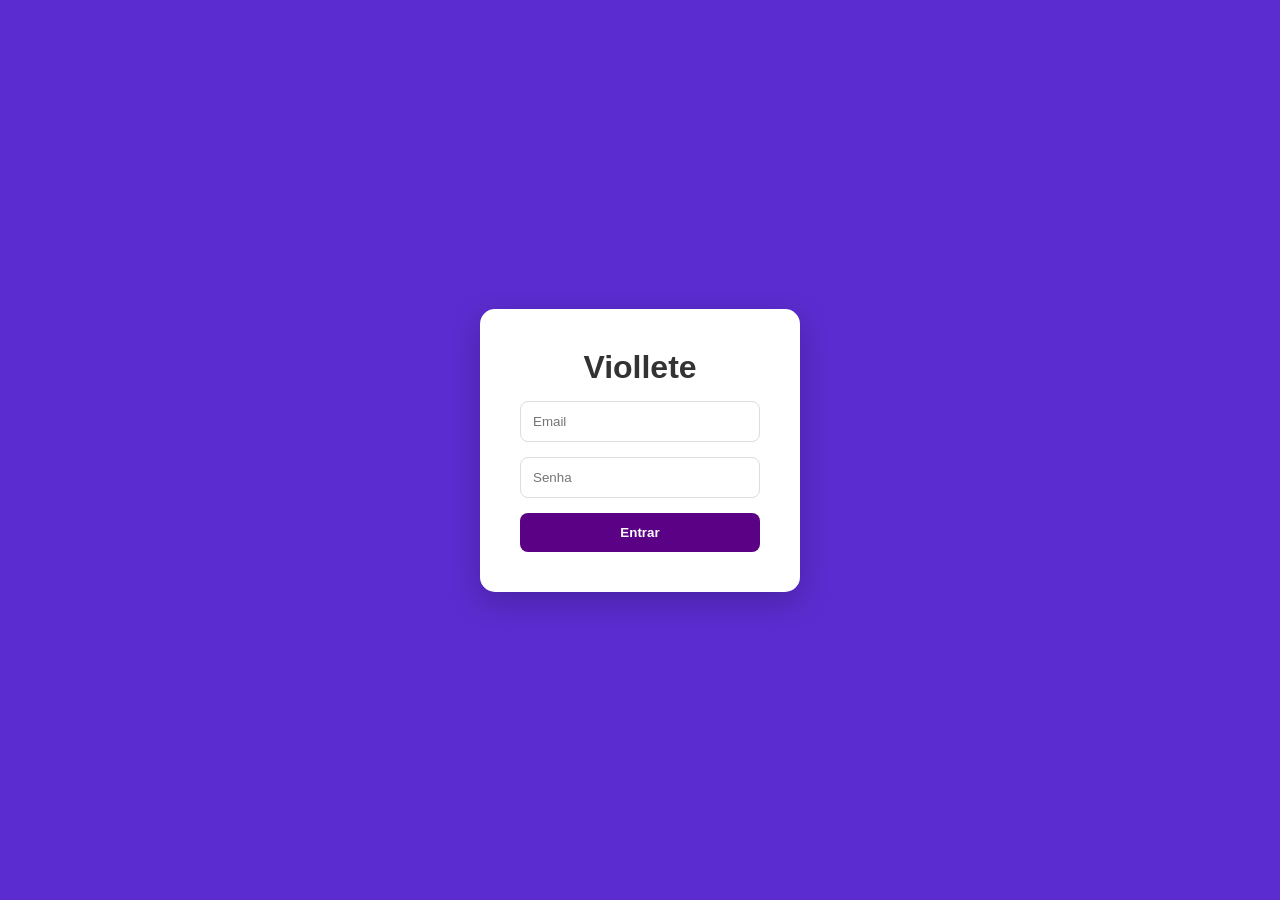
<file: sistema_reserva_sala/login.html>
<!DOCTYPE html>
<html lang="pt-BR">
<head>
    <meta charset="UTF-8">
    <meta name="viewport" content="width=device-width, initial-scale=1">
    <title>Login - Viollete</title>
    <link rel="stylesheet" href="style.css">
</head>
<body class="login-body">
    <div class="login-box">
        <h1>Viollete</h1>
        <input type="email" placeholder="Email">
        <input type="password" placeholder="Senha">
        <button onclick="login()">Entrar</button>
    </div>
    <script>
        function login(){ window.location.href="index.html"; }
    </script>
</body>
</html>
</file>
<file: sistema_reserva_sala/style.css>
* { margin: 0; padding: 0; box-sizing: border-box; font-family: 'Segoe UI', Arial; }
body { background: #f4f2ff; color: #333; }


.login-body { display: flex; justify-content: center; align-items: center; height: 100vh; background: #5b2ccf; }
.login-box { background: white; padding: 40px; border-radius: 15px; width: 320px; display: flex; flex-direction: column; gap: 15px; text-align: center; box-shadow: 0 10px 30px rgba(0,0,0,0.2); }
.login-box input { padding: 12px; border: 1px solid #ddd; border-radius: 8px; }
.login-box button { padding: 12px; background: #5b0185; color: white; border: none; border-radius: 8px; cursor: pointer; font-weight: bold; }

.layout { display: flex; min-height: 100vh; }
.sidebar { width: 250px; background: #9b2ccf76; color: white; padding: 30px; }
.sidebar h2 { margin-bottom: 40px; font-size: 1.8rem; letter-spacing: 1px; }
.sidebar nav { display: flex; flex-direction: column; gap: 10px; }
.sidebar a { padding: 12px; border-radius: 8px; cursor: pointer; transition: 0.3s; }
.sidebar a:hover { background: rgba(255,255,255,0.1); }

.content { flex: 1; padding: 40px; }
.pagina { display: none; }
.pagina.ativa { display: block; animation: fadeIn 0.3s; }
@keyframes fadeIn { from { opacity: 0; } to { opacity: 1; } }


.dashboard-cards { display: flex; gap: 20px; margin-top: 20px; }
.card { background: white; padding: 25px; border-radius: 12px; flex: 1; box-shadow: 0 5px 15px rgba(0,0,0,0.05); text-align: center; }
.card p { font-size: 2rem; font-weight: bold; color: #6b0177; }
.aviso-box { margin-top: 20px; background: #fff3cd; padding: 20px; border-radius: 10px; border-left: 5px solid #ffca2c; }


#calendar { background: white; padding: 20px; border-radius: 12px; box-shadow: 0 5px 15px rgba(0,0,0,0.05); margin-top: 20px; }
.filtros { display: flex; align-items: center; gap: 10px; margin-bottom: 20px; background: white; padding: 15px; border-radius: 10px; }
.filtros select { padding: 8px; border-radius: 5px; border: 1px solid #ddd; }


table { width: 100%; margin-top: 20px; border-collapse: collapse; background: white; border-radius: 10px; overflow: hidden; }
th, td { padding: 15px; text-align: left; border-bottom: 1px solid #eee; }
th { background: #650472; color: white; }

.salas-grid { display: grid; grid-template-columns: repeat(auto-fit, minmax(200px, 1fr)); gap: 20px; margin-top: 20px; }
.sala { background: white; padding: 20px; border-radius: 10px; text-align: center; box-shadow: 0 5px 15px rgba(0,0,0,0.05); transition: 0.3s; }
.sala:hover { transform: translateY(-5px); box-shadow: 0 8px 20px rgba(0,0,0,0.1); }
</file>
